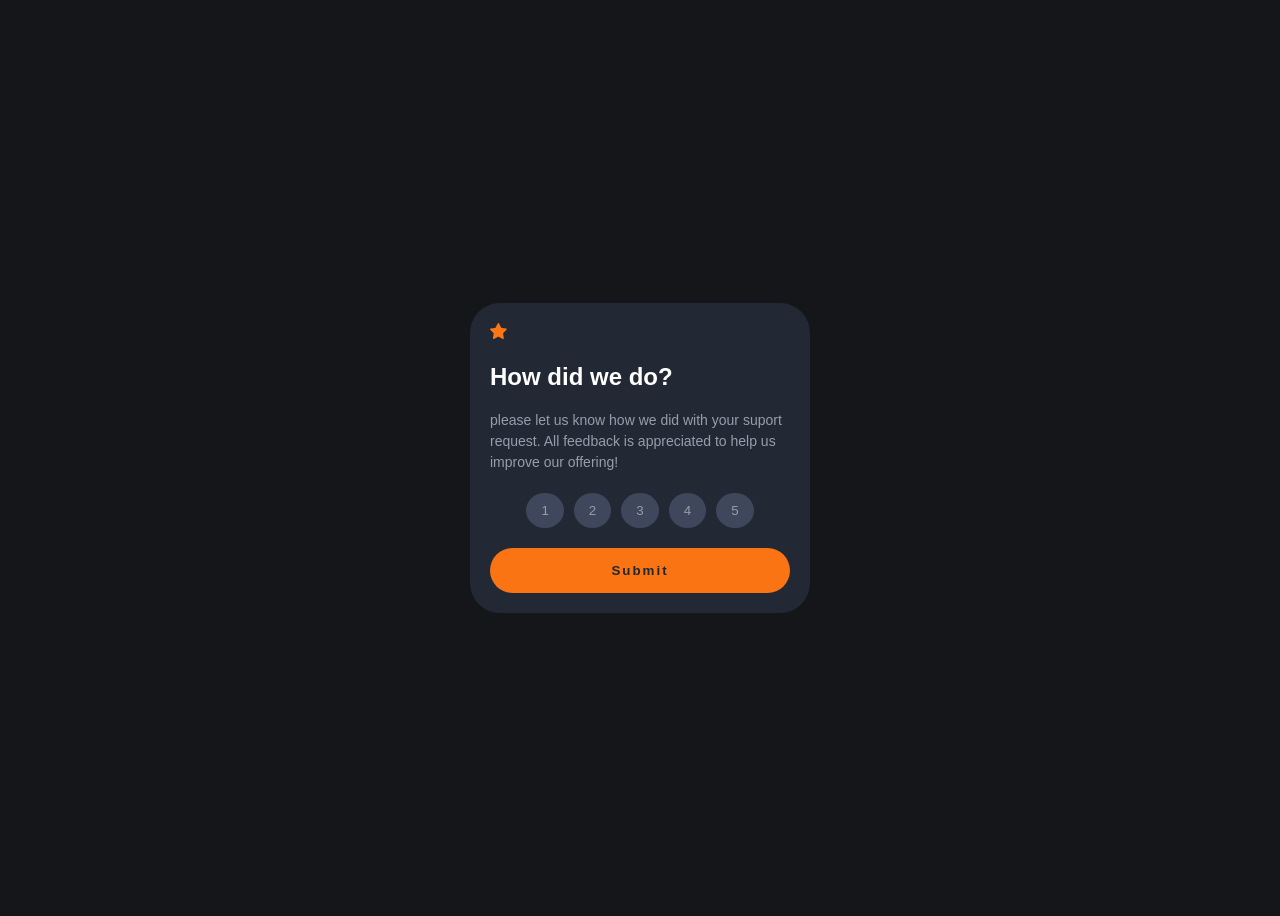
<file: index.html>
<!DOCTYPE html>
<html lang="en">
<head>
  <meta charset="UTF-8">
  <meta name="viewport" content="width=device-width, initial-scale=1.0"> <!-- displays site properly based on user's device -->

  <link rel="icon" type="image/png" sizes="32x32" href="./images/favicon-32x32.png">
  
  <title>Frontend Mentor | Interactive rating component</title>

  <link rel="stylesheet" href="style.css">

  <!-- Feel free to remove these styles or customise in your own stylesheet 👍 -->
  <style>
    .attribution { font-size: 11px; text-align: center; }
    .attribution a { color: hsl(228, 45%, 44%); }
  </style>
</head>
<body>
<div class="card" id="rating-card">
  <div class="card-star"> <img src="icon-star.svg"> 
  </div>
 
  <h2>How did we do?</h2>
  <p>please let us know how we did with your suport request. All feedback is appreciated to help us improve our offering!</p>


  <div class="buttons">
      <button class="rating-btn">1</button>
      <button class="rating-btn">2</button>
      <button class="rating-btn">3</button>
      <button class="rating-btn">4</button>
      <button class="rating-btn">5</button>
    </div>

  <button class="submit-btn">Submit</button>
</div>

<div class="card hidden" id="thank-card"> 
   <div class=" image"> <img src="illustration-thank-you.svg">

   <p class="result"></p>

   <h2>Thank You!</h2>

   <p> we appreciate you taking the time to give arating.if you ever need more support.donot hesitate to get in touch!</p>

</div>

<script src="script.js"></script>


</body>
</html>
</file>
<file: style.css>
body {
  background: #15161a;
  color:white;
  font-family:'Trebuchet MS', 'Lucida Sans Unicode', 'Lucida Grande', 'Lucida Sans', Arial, sans-serif ;
  display: flex;
  justify-content: center;
  align-items: center;
  height: 100vh;
}

h2 {
  color: hsl(0, 0%, 100%);
  font-weight: 700;
}

p {
  color: hsl(217, 12%, 63%);
  font-size: 14px;
  line-height: 1.5;
}

.card {
  background: hsl(218, 19%, 17%) ;
  padding: 20px;
  border-radius: 30px;
  width: 300px;
}

.buttons {
  margin: 15px 0;
  display: flex;
  justify-content: center;
}

.rating-btn {
  background: hsl(221, 19%, 30%) ;
  margin: 5px;
  
  padding: 10px 15px;
  border: none;
  border-radius: 50%;
  cursor: pointer;
  color:  hsl(217, 12%, 63%);
  
  
}


.rating-btn:hover {
 
 background:   hsl(25, 97%, 53%) ;
  color:white ;
  
}

.submit-btn {
  width: 100%;
  padding: 15px 0;
  border: none;
  border-radius: 30px;
  background: hsl(25, 97%, 53%);
  color:hsl(216, 18%, 16%);
  font-weight: 700;
  letter-spacing: 2px;
  cursor: pointer;
  transition: 0.3s;
}

.submit-btn:hover {
  background: white;
  color: hsl(25, 97%, 53%);
}

.hidden {
  display: none;
}


#thank-card h2 {
  text-align: center;
}


#thank-card {
  text-align: center;
}
</file>
